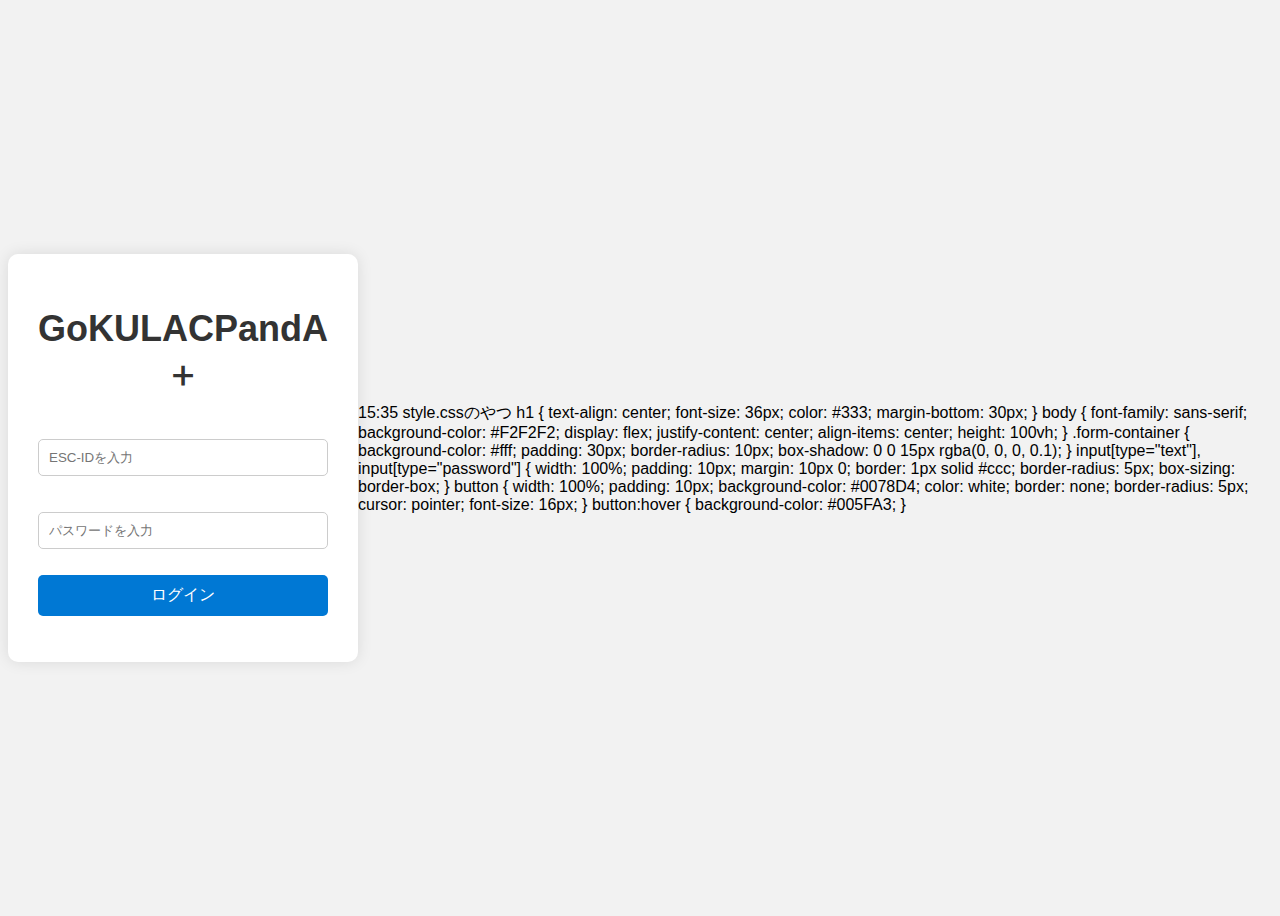
<file: index.html>
<!DOCTYPE html>
<html lang="en">
<head>
    <meta charset="UTF-8">
    <meta name="viewport" content="width=device-width, initial-scale=1.0">
    <title>Document</title>
    <link rel="stylesheet" href="style.css">
</head>
<body>
  <div class="form-container">
    <h1>GoKULACPandA＋</h1>
    <p><input type="text" name="username" placeholder="ESC-IDを入力"></p>
    <p><input type="password" name="password" placeholder="パスワードを入力"></p>
    <p><button type="submit">ログイン</button></p>
  </div>
</body>
</html>
15:35
style.cssのやつ
h1 {
  text-align: center;
  font-size: 36px;
  color: #333;
  margin-bottom: 30px;
}
body {
  font-family: sans-serif;
  background-color: #F2F2F2;
  display: flex;
  justify-content: center;
  align-items: center;
  height: 100vh;
}
.form-container {
  background-color: #fff;
  padding: 30px;
  border-radius: 10px;
  box-shadow: 0 0 15px rgba(0, 0, 0, 0.1);
}
input[type="text"],
input[type="password"] {
  width: 100%;
  padding: 10px;
  margin: 10px 0;
  border: 1px solid #ccc;
  border-radius: 5px;
  box-sizing: border-box;
}
button {
  width: 100%;
  padding: 10px;
  background-color: #0078D4;
  color: white;
  border: none;
  border-radius: 5px;
  cursor: pointer;
  font-size: 16px;
}
button:hover {
  background-color: #005FA3;
}
</file>
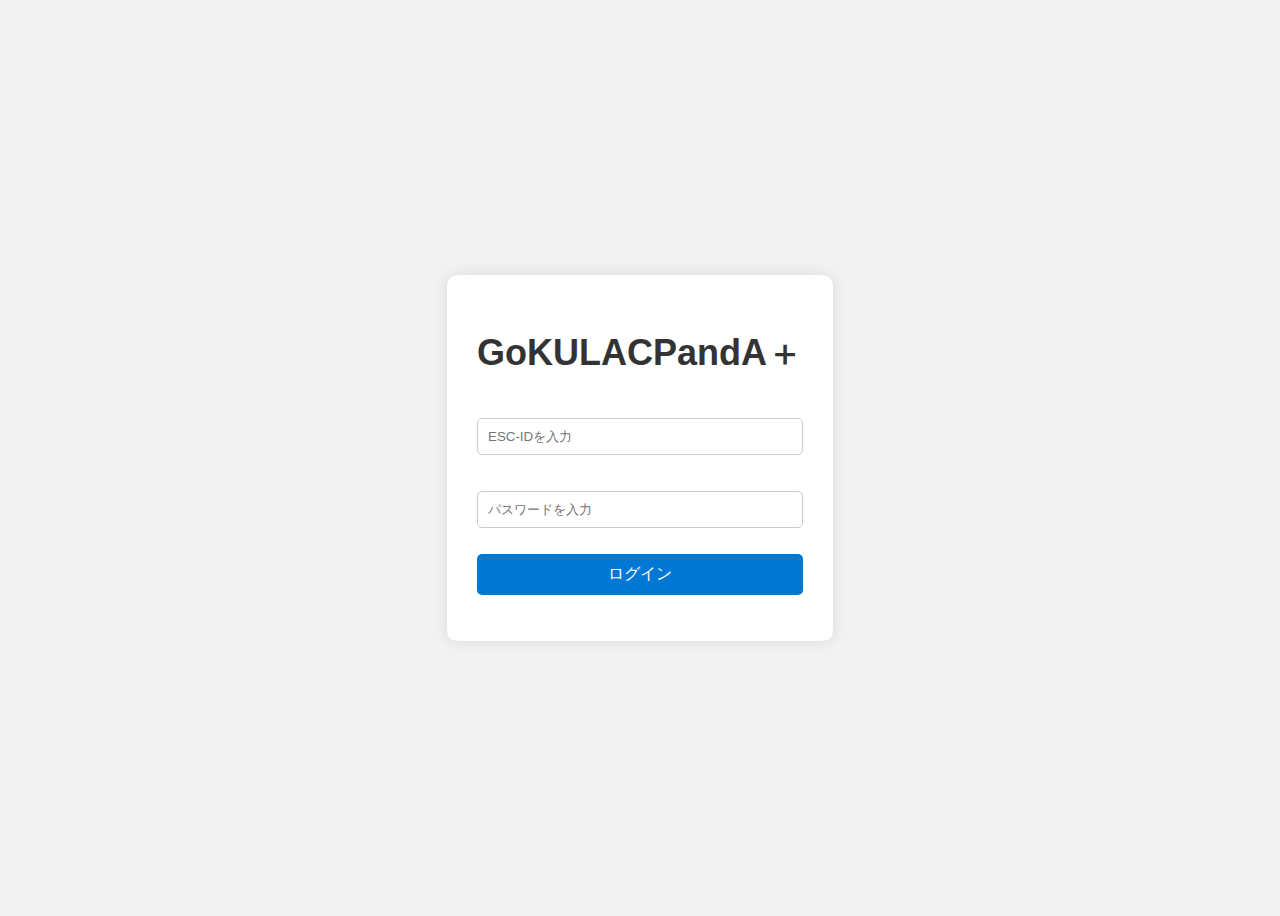
<file: app/templates/index.html>
<!DOCTYPE html>
<html lang="en">
<head>
    <meta charset="UTF-8">
    <meta name="viewport" content="width=device-width, initial-scale=1.0">
    <title>Document</title>
    <link rel="stylesheet" href="style.css">
</head>
<body>
  <div class="form-container">
    <form action="/test" method="post">
      <h1>GoKULACPandA＋</h1>
      <p><input type="text" name="username" placeholder="ESC-IDを入力"></p>
      <p><input type="password" name="password" placeholder="パスワードを入力"></p>
      <p><button type="submit">ログイン</button></p>
    </form>
  </div>
</body>
</html>
</file>
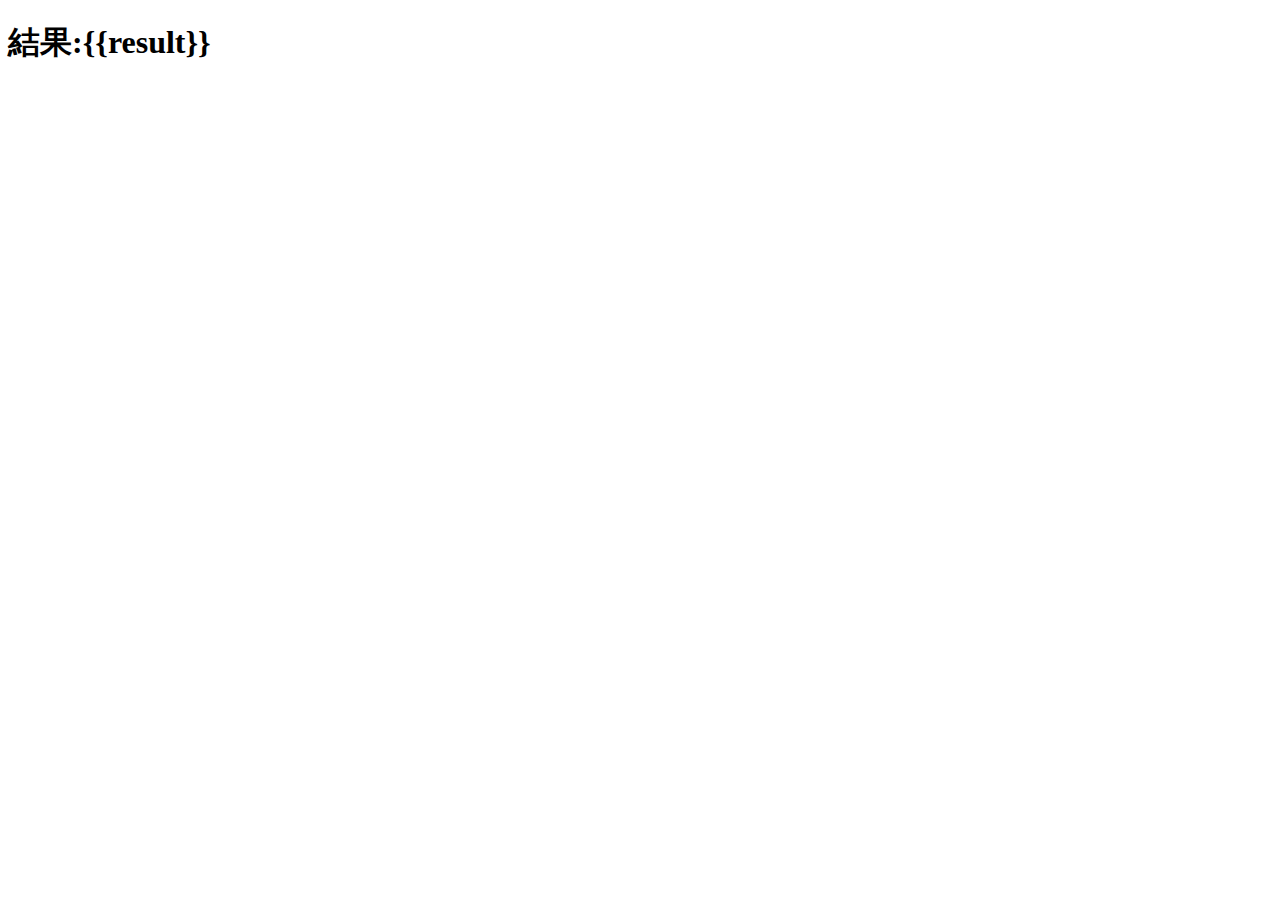
<file: test.html>
<!DOCTYPE html>
<html lang="en">
<head>
    <meta charset="UTF-8">
    <meta name="viewport" content="width=device-width, initial-scale=1.0">
    <title>遷移画面</title>
</head>
<body>
    <h1>
        結果:{{result}}
    </h1>
</body>
</html>
</file>
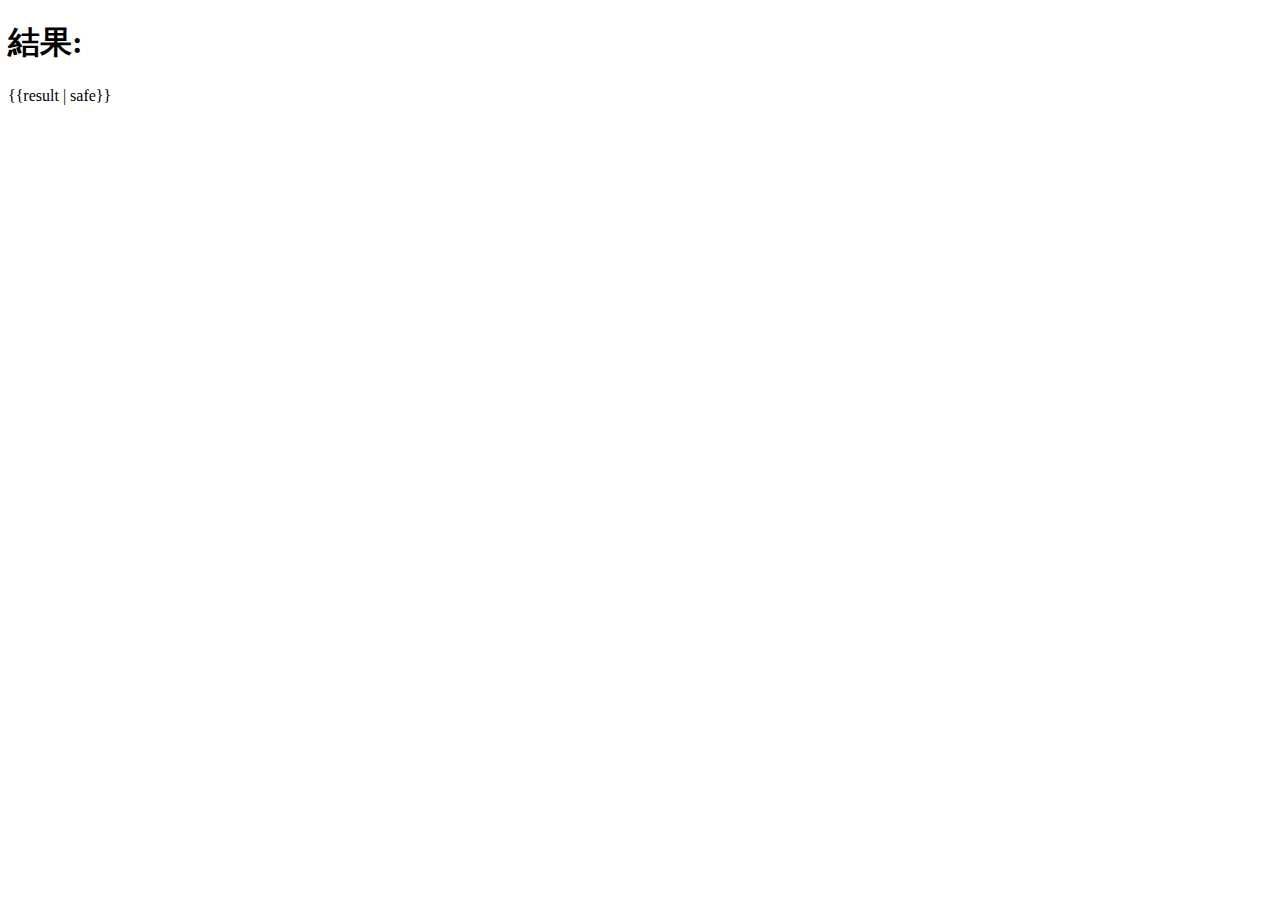
<file: app/templates/test.html>
<!DOCTYPE html>
<html lang="en">
<head>
    <meta charset="UTF-8">
    <meta name="viewport" content="width=device-width, initial-scale=1.0">
    <title>遷移画面</title>
</head>
<body>
    <h1>
        結果:
    </h1>
    {{result | safe}}
</body>
</html>
</file>
<file: style.css>
h1 {
  text-align: center;
  font-size: 36px;
  color: #333;
  margin-bottom: 30px;
}
body {
  font-family: sans-serif;
  background-color: #F2F2F2;
  display: flex;
  justify-content: center;
  align-items: center;
  height: 100vh;
}
.form-container {
  background-color: #fff;
  padding: 30px;
  border-radius: 10px;
  box-shadow: 0 0 15px rgba(0, 0, 0, 0.1);
}
input[type="text"],
input[type="password"] {
  width: 100%;
  padding: 10px;
  margin: 10px 0;
  border: 1px solid #ccc;
  border-radius: 5px;
  box-sizing: border-box;
}
button {
  width: 100%;
  padding: 10px;
  background-color: #0078D4;
  color: white;
  border: none;
  border-radius: 5px;
  cursor: pointer;
  font-size: 16px;
}
button:hover {
  background-color: #005FA3;
}
</file>
<file: app/templates/style.css>
h1 {
  text-align: center;
  font-size: 36px;
  color: #333;
  margin-bottom: 30px;
}
body {
  font-family: sans-serif;
  background-color: #F2F2F2;
  display: flex;
  justify-content: center;
  align-items: center;
  height: 100vh;
}
.form-container {
  background-color: #fff;
  padding: 30px;
  border-radius: 10px;
  box-shadow: 0 0 15px rgba(0, 0, 0, 0.1);
}
input[type="text"],
input[type="password"] {
  width: 100%;
  padding: 10px;
  margin: 10px 0;
  border: 1px solid #ccc;
  border-radius: 5px;
  box-sizing: border-box;
}
button {
  width: 100%;
  padding: 10px;
  background-color: #0078D4;
  color: white;
  border: none;
  border-radius: 5px;
  cursor: pointer;
  font-size: 16px;
}
button:hover {
  background-color: #005FA3;
}
</file>
